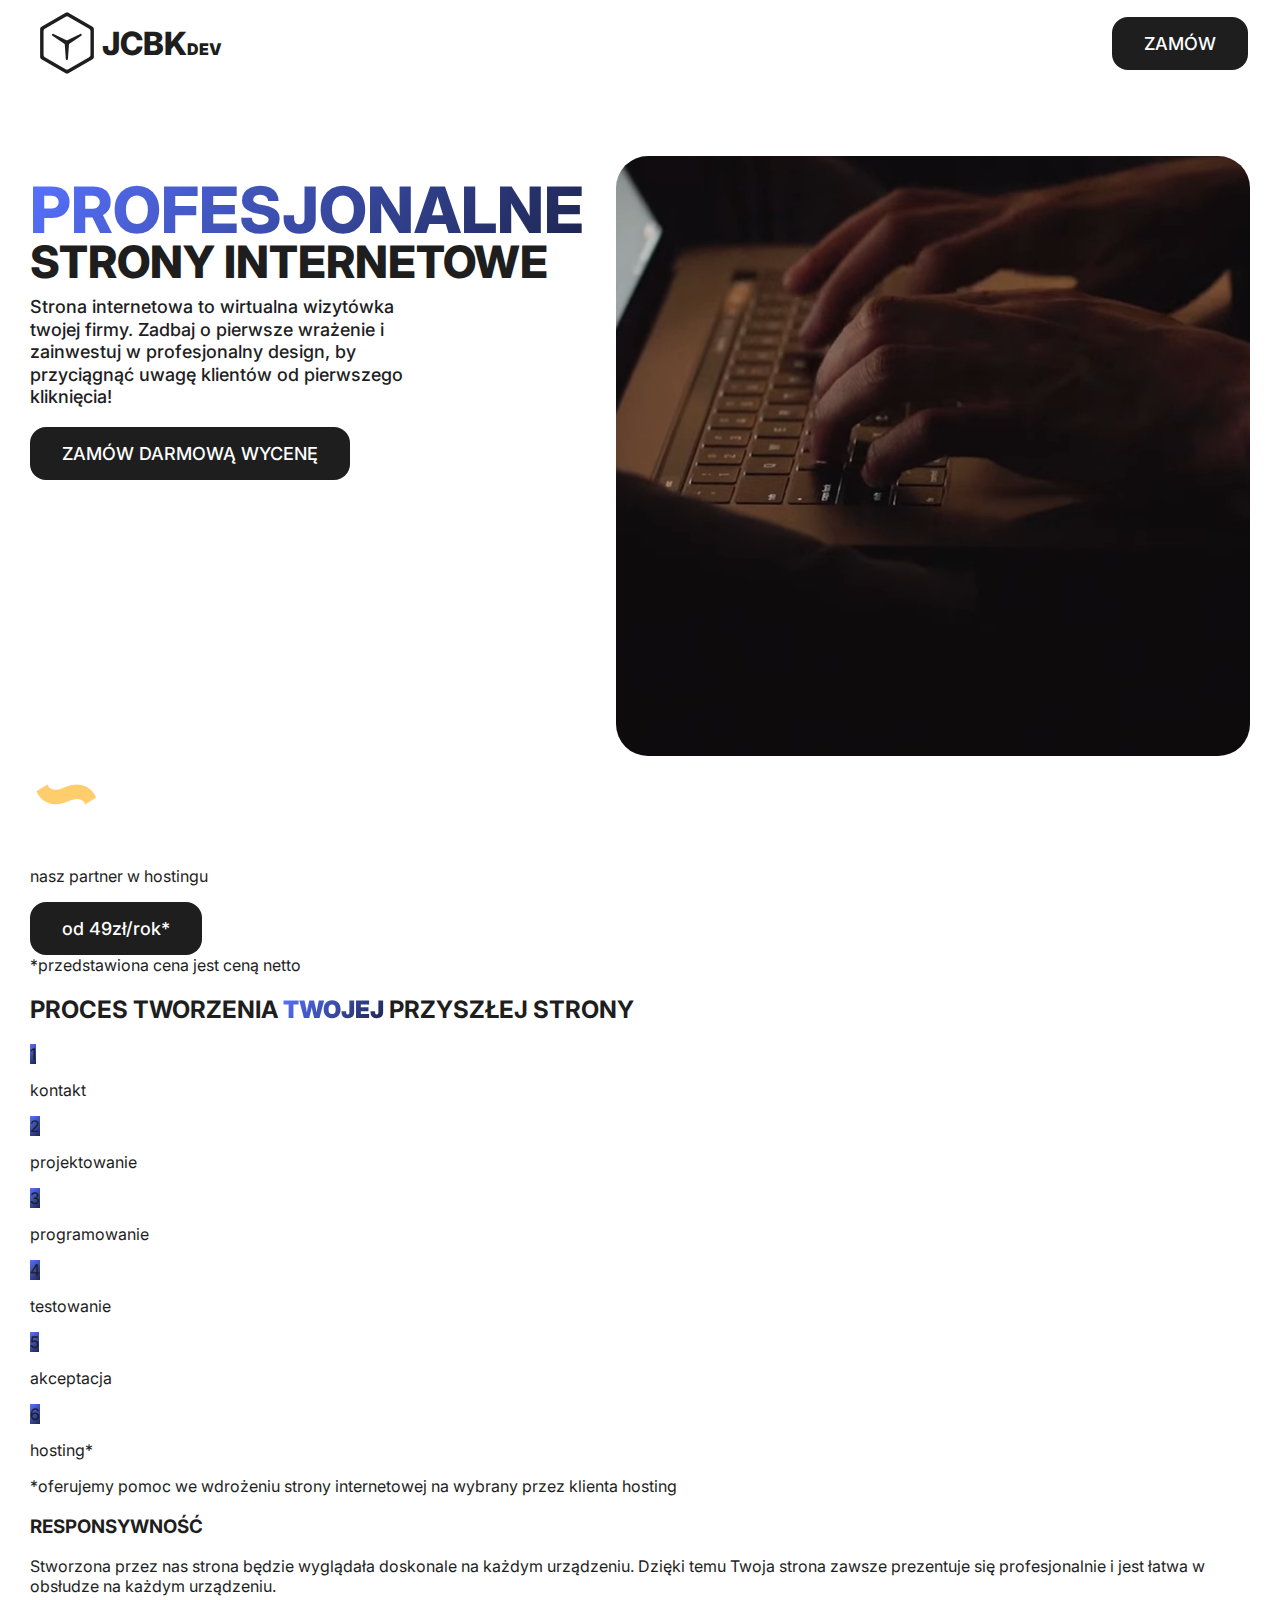
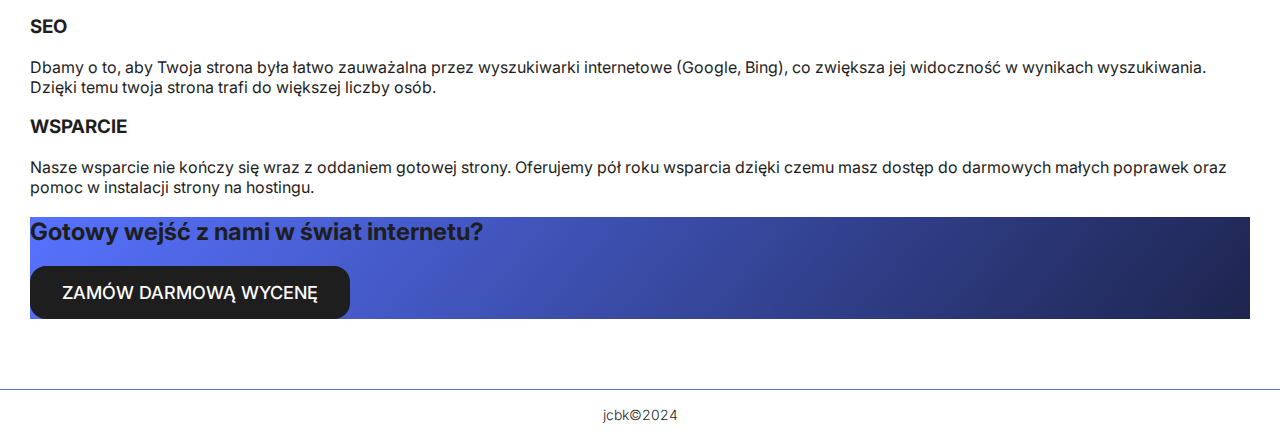
<file: index.html>
<!DOCTYPE html>
<html lang="pl">
    <head>
        <meta charset="UTF-8" />
        <meta name="viewport" content="width=device-width, initial-scale=1.0" />
        <link
            rel="shortcut icon"
            href="assets/favicon.ico"
            type="image/x-icon"
        />
        <link rel="preconnect" href="https://fonts.googleapis.com" />
        <link rel="preconnect" href="https://fonts.gstatic.com" crossorigin />
        <link
            href="https://fonts.googleapis.com/css2?family=Inter:slnt,wght@-10..0,100..900&display=swap"
            rel="stylesheet"
        />
        <link rel="stylesheet" href="css/index.css" />
        <link rel="stylesheet" href="css/home.css" />
        <link rel="stylesheet" href="css/contact.css" />
        <script src="js/home.js"></script>
        <script defer src="js/contact.js"></script>
        <title>JCBK</title>
    </head>
    <body>
        <div class="nav">
            <div class="logo-container">
                <img class="logo" src="assets/logo.svg" alt="JCBK logo" />
                <span class="logo-text"
                    >JCBK<span class="logo-text logo-text-small"
                        >DEV</span
                    ></span
                >
            </div>
            <button class="btn" onclick="openContact()">ZAMÓW</button>
        </div>
        <div class="content">
            <div class="hero">
                <div class="hero-content">
                    <div class="hero-text">
                        <h1 class="hero-text-h1">
                            <span class="gradient-text">PROFESJONALNE</span
                            ><br /><span class="hero-text-under"
                                >STRONY INTERNETOWE</span
                            >
                        </h1>
                        <p class="hero-desc">
                            Strona internetowa to wirtualna wizytówka twojej
                            firmy. Zadbaj o pierwsze wrażenie i zainwestuj w
                            profesjonalny design, by przyciągnąć uwagę klientów
                            od pierwszego kliknięcia!
                        </p>
                        <button class="btn" onclick="openContact()">
                            ZAMÓW DARMOWĄ WYCENĘ
                        </button>
                    </div>
                    <div class="hero-video">
                        <video
                            autoplay
                            muted
                            loop
                            src="assets/video.webm"
                            preload="auto"
                        ></video>
                    </div>
                </div>
            </div>
            <div class="hostido-banner">
                <div class="hostido-banner-content">
                    <div class="hostido-text">
                        <img src="assets/hostido.svg" alt="" />
                        <p>
                            nasz
                            <span class="hostido-color-yellow">partner</span> w
                            hostingu
                        </p>
                    </div>
                    <button
                        onclick="openWebsite('https://hostido.pl/')"
                        class="hostido-color-purple hostido-bg-yellow hostido-btn btn"
                    >
                        od 49zł/rok*
                    </button>
                </div>
                <div class="hostido-disclaimer">
                    <span>*przedstawiona cena jest ceną netto</span>
                </div>
            </div>
            <div class="steps-section">
                <h2 class="steps-headline">
                    PROCES TWORZENIA
                    <span class="text-superbold gradient-text">TWOJEJ</span>
                    PRZYSZŁEJ STRONY
                </h2>
                <div class="steps">
                    <div class="step">
                        <span class="step-count gradient-bg">1</span>
                        <p class="step-text">kontakt</p>
                    </div>
                    <div class="step">
                        <span class="step-count gradient-bg">2</span>
                        <p class="step-text">projektowanie</p>
                    </div>
                    <div class="step">
                        <span class="step-count gradient-bg">3</span>
                        <p class="step-text">programowanie</p>
                    </div>
                    <div class="step">
                        <span class="step-count gradient-bg">4</span>
                        <p class="step-text">testowanie</p>
                    </div>
                    <div class="step">
                        <span class="step-count gradient-bg">5</span>
                        <p class="step-text">akceptacja</p>
                    </div>
                    <div class="step">
                        <span class="step-count gradient-bg">6</span>
                        <p class="step-text">hosting*</p>
                    </div>
                </div>
                <p class="steps-disclaimer">
                    *oferujemy pomoc we wdrożeniu strony internetowej na wybrany
                    przez klienta hosting
                </p>
            </div>
            <div class="features-section">
                <div class="feature">
                    <div class="feature-content">
                        <h3 class="feature-headline">RESPONSYWNOŚĆ</h3>
                        <p class="feature-desc">
                            Stworzona przez nas strona będzie wyglądała
                            doskonale na każdym urządzeniu. Dzięki temu Twoja
                            strona zawsze prezentuje się profesjonalnie i jest
                            łatwa w obsłudze na każdym urządzeniu.
                        </p>
                    </div>
                </div>
                <div class="feature">
                    <div class="feature-content">
                        <h3 class="feature-headline">SEO</h3>
                        <p class="feature-desc">
                            Dbamy o to, aby Twoja strona była łatwo zauważalna
                            przez wyszukiwarki internetowe (Google, Bing), co
                            zwiększa jej widoczność w wynikach wyszukiwania.
                            Dzięki temu twoja strona trafi do większej liczby
                            osób.
                        </p>
                    </div>
                </div>
                <div class="feature">
                    <div class="feature-content">
                        <h3 class="feature-headline">WSPARCIE</h3>
                        <p class="feature-desc">
                            Nasze wsparcie nie kończy się wraz z oddaniem
                            gotowej strony. Oferujemy pół roku wsparcia dzięki
                            czemu masz dostęp do darmowych małych poprawek oraz
                            pomoc w instalacji strony na hostingu.
                        </p>
                    </div>
                </div>
            </div>
            <div class="ready-section gradient-bg">
                <h2 class="ready-headline">
                    Gotowy wejść z nami w świat internetu?
                </h2>
                <button class="btn" onclick="openContact()">
                    ZAMÓW DARMOWĄ WYCENĘ
                </button>
            </div>
        </div>
        <footer>
            <span>jcbk©2024</span>
        </footer>
        <dialog id="contact-dialog" class="contact-dialog">
            <form id="contact-form">
                <input type="hidden" name="_captcha" value="false" />
                <button
                    type="button"
                    class="contact-close"
                    onclick="closeContact()"
                >
                    <svg
                        xmlns="http://www.w3.org/2000/svg"
                        width="36"
                        height="36"
                        viewBox="0 0 36 36"
                        fill="none"
                    >
                        <path
                            d="M3 3L18 18M33 33L18 18M18 18L33 3L3 33"
                            stroke="#1E1E1E"
                            stroke-width="6"
                        />
                    </svg>
                </button>
                <div class="contact-form-content">
                    <div class="contact-info">
                        <input
                            id="input-name"
                            name="name"
                            type="text"
                            class="input"
                            maxlength="33"
                            placeholder="Imię i Nazwisko"
                            required
                        />
                        <input
                            id="input-email"
                            name="email"
                            type="email"
                            class="input"
                            placeholder="Adres e-mail"
                            required
                        />
                        <input
                            id="input-phone"
                            name="phone-number"
                            type="tel"
                            class="input"
                            placeholder="+48 numer telefonu"
                            required
                        />
                        <textarea
                            id="input-business"
                            name="business-description"
                            class="input textarea-fill-h texteare-resize-off"
                            placeholder="Opis twojego biznesu"
                            required
                        ></textarea>
                    </div>
                    <div class="contact-details">
                        <textarea
                            id="input-desc"
                            name="website-description"
                            class="input textarea-fill-h textarea-fill-w texteare-resize-off"
                            placeholder="Twoja wizja strony"
                            required
                        ></textarea>
                    </div>
                </div>
                <span class="contact-small-screen"
                    >do wypełnienia tego formularza zalecamy użycia urządzenia z
                    większym ekranem</span
                >
                <button
                    id="contact-submit-btn"
                    class="btn btn-blue"
                    type="submit"
                >
                    ZAMÓW
                </button>
            </form>
        </dialog>
    </body>
</html>
</file>
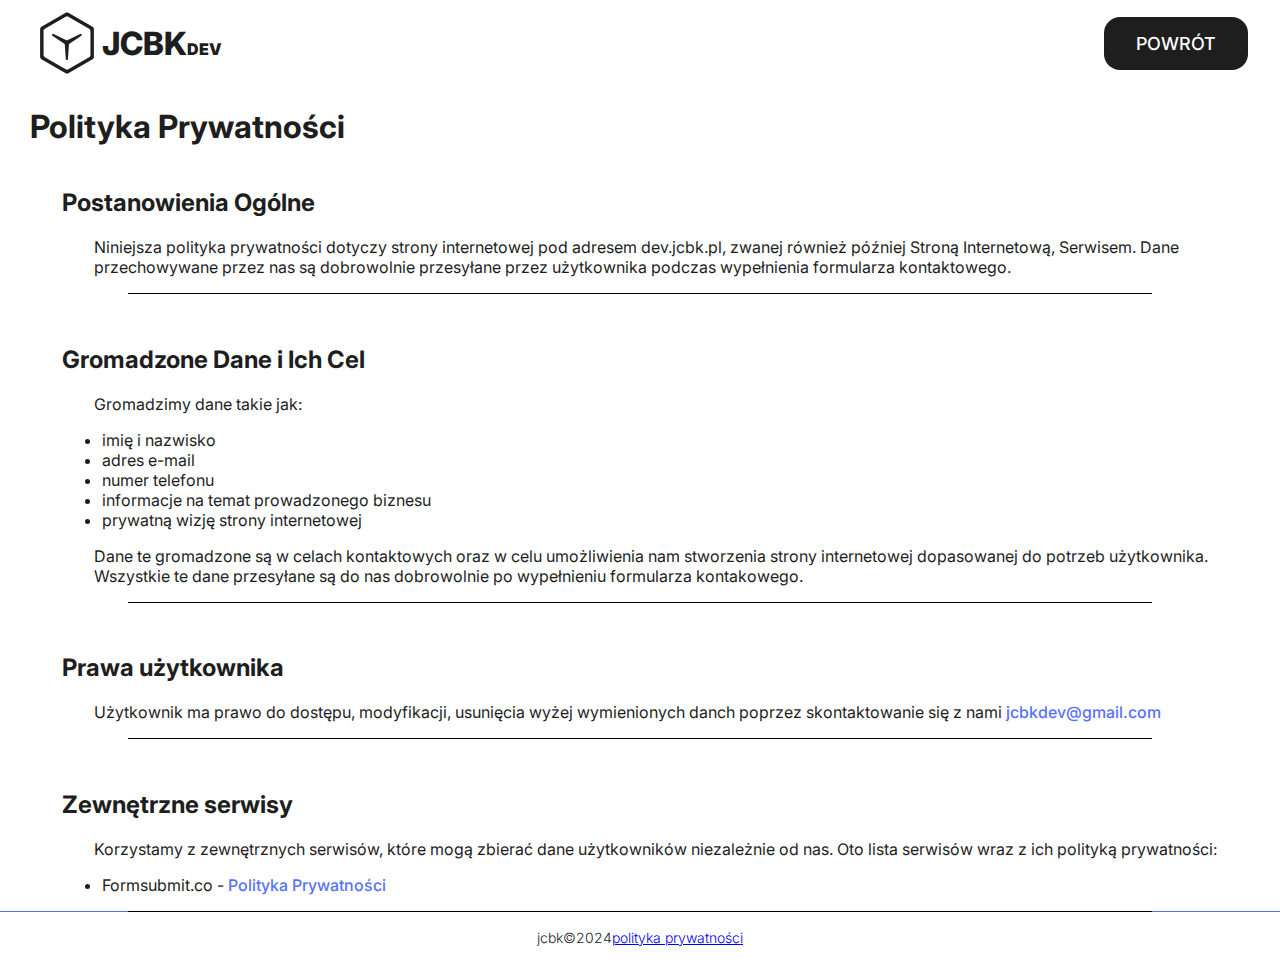
<file: privacypolicy.html>
<!DOCTYPE html>
<html lang="pl-PL">
    <head>
        <meta charset="UTF-8" />
        <meta name="viewport" content="width=device-width, initial-scale=1.0" />
        <meta
            lang="pl-PL"
            name="description"
            content="Z jcbkdev otrzymasz profesjonalną stronę internetową, doskonale zbalansowaną między kreatywnym designem a nowoczesną funkcjonalnością. Nasze projektowanie stron to inwestycja w pierwsze wrażenie, sprawiająca, że Twoja firma wyróżni się online. Zadbaj o wirtualną wizytówkę, przyciągnij uwagę klientów od pierwszego kliknięcia!"
        />
        <meta
            name="keywords"
            content="projektowanie stron, strony internetowe, design webowy, tworzenie stron, profesjonalne witryny, kreatywny design, nowoczesna funkcjonalność, wirtualna wizytówka, optymalizacja strony, user experience, jcbkdev, usługi web development, responsywne strony, SEO, marketing internetowy"
        />
        <link
            rel="shortcut icon"
            href="assets/favicon.ico"
            type="image/x-icon"
        />
        <link rel="preconnect" href="https://fonts.googleapis.com" />
        <link rel="preconnect" href="https://fonts.gstatic.com" crossorigin />
        <link
            href="https://fonts.googleapis.com/css2?family=Inter:slnt,wght@-10..0,100..900&display=swap"
            rel="stylesheet"
        />
        <link rel="stylesheet" href="css/index.css" />
        <link rel="stylesheet" href="css/privacypolicy.css" />
        <title>JCBK DEV</title>
    </head>
    <body>
        <div class="nav">
            <div class="logo-container">
                <img class="logo" src="assets/logo.svg" alt="JCBK logo" />
                <span class="logo-text"
                    >JCBK<span class="logo-text logo-text-small"
                        >DEV</span
                    ></span
                >
            </div>
            <button class="btn" onclick="home()">POWRÓT</button>
        </div>
        <div class="content">
            <h1>Polityka Prywatności</h1>
            <div class="paragraphs">
                <div class="paragraph">
                    <h2>Postanowienia Ogólne</h2>
                    <p>
                        Niniejsza polityka prywatności dotyczy strony
                        internetowej pod adresem dev.jcbk.pl, zwanej również
                        później Stroną Internetową, Serwisem. Dane przechowywane
                        przez nas są dobrowolnie przesyłane przez użytkownika
                        podczas wypełnienia formularza kontaktowego.
                    </p>
                </div>
                <div class="paragraph">
                    <h2>Gromadzone Dane i Ich Cel</h2>
                    <p>Gromadzimy dane takie jak:</p>
                    <ul>
                        <li>imię i nazwisko</li>
                        <li>adres e-mail</li>
                        <li>numer telefonu</li>
                        <li>informacje na temat prowadzonego biznesu</li>
                        <li>prywatną wizję strony internetowej</li>
                    </ul>
                    <p>
                        Dane te gromadzone są w celach kontaktowych oraz w celu
                        umożliwienia nam stworzenia strony internetowej
                        dopasowanej do potrzeb użytkownika. Wszystkie te dane
                        przesyłane są do nas dobrowolnie po wypełnieniu
                        formularza kontakowego.
                    </p>
                </div>
                <div class="paragraph">
                    <h2>Prawa użytkownika</h2>
                    <p>
                        Użytkownik ma prawo do dostępu, modyfikacji, usunięcia
                        wyżej wymienionych danch poprzez skontaktowanie się z
                        nami
                        <a href="mailto:jcbkdev@gmail.com">jcbkdev@gmail.com</a>
                    </p>
                </div>
                <div class="paragraph">
                    <h2>Zewnętrzne serwisy</h2>
                    <p>
                        Korzystamy z zewnętrznych serwisów, które mogą zbierać
                        dane użytkowników niezależnie od nas. Oto lista serwisów
                        wraz z ich polityką prywatności:
                    </p>
                    <ul>
                        <li>
                            Formsubmit.co -
                            <a href="https://formsubmit.co/privacy.pdf"
                                >Polityka Prywatności</a
                            >
                        </li>
                    </ul>
                </div>
            </div>
        </div>
        <footer>
            <span>jcbk©2024</span>
            <a href="/privacypolicy.html">polityka prywatności</a>
        </footer>
        <script>
            const home = () => {
                window.open("/", "_self");
            };
        </script>
    </body>
</html>
</file>
<file: css/index.css>
:root {
  --color-dark: #1E1E1E;
  --color-dark-brighter: #4B4B4B;
  --color-dark-darker: #121212;
  --color-white: #FFFFFF;
  --color-blue: #5772FF;
  --color-blue-dark: #485CC3;
  --color-hostido-purple: #4B3A7B;
  --color-hostido-yellow: #FFCD6C;
  --color-hostido-yellow-hover: #FFE1A7;
  --color-inactive-input: #787878;
  --color-active-input: #5772FF;
  --color-btn-blue: #5772FF;
  --color-btn-blue-hover: #798EFF;
  --color-btn-blue-active: #BCC7FF;
}

body {
  font-family: "Inter", sans-serif;
  margin: 0;
  color: var(--color-dark);
}

body.stop {
  overflow: hidden;
  overflow-x: hidden;
  overflow-y: hidden;
}

body>.content {
  margin: 0 30px;
}

body.stop>.content {
  overflow: hidden;
  overflow-x: hidden;
  overflow-y: hidden;
}

.gradient-text {
  background: linear-gradient(-50deg, #1D254E 0%, #5772FF 100%);
  background-clip: text;
  -webkit-background-clip: text;
  -webkit-text-fill-color: transparent;
}

.gradient-bg {
  background: linear-gradient(-50deg, #1D254E 0%, #5772FF 100%);
}

.text-superbold {
  font-weight: 900;
}

.nav {
  display: flex;
  justify-content: space-between;
  align-items: center;
  margin: 0 2rem;
  padding: .5rem 0;
}

.logo-container {
  display: flex;
  align-items: center;
}

.logo {
  width: 70px;
}

.logo-text {
  font-weight: 800;
  font-size: 2rem;
}

.logo-text-small {
  font-weight: 900;
  font-size: 1rem;
}

.btn {
  font-family: "Inter", sans-serif;
  font-weight: 500;
  font-size: 18px;
  color: var(--color-white);
  width: fit-content;
  height: fit-content;
  padding: 1rem 2rem;
  background-color: var(--color-dark);
  border: none;
  border-radius: 1rem;

  cursor: pointer;
}

.btn:hover {
  background-color: var(--color-dark-brighter);
}

.btn:focus {
  outline: 2px solid var(--color-blue);
}

.btn:active {
  background-color: var(--color-white);
  color: var(--color-dark);
  outline: 2px solid var(--color-dark);
}

.btn-blue {
  background-color: var(--color-btn-blue);
}

.btn-blue:hover {
  background-color: var(--color-btn-blue-hover);
}

.btn-blue:active {
  background-color: var(--color-btn-blue-active);
  outline: none;
  color: var(--color-white);
}

.btn:disabled {
  background-color: var(--color-inactive-input);
  cursor: wait;
}

.input {
  box-sizing: border-box;
  -moz-box-sizing: border-box;
  -webkit-box-sizing: border-box;
  font-size: 18px;
  font-family: "Inter", sans-serif;
  font-weight: 500;
  color: var(--color-dark);
  padding: 15px;
  height: 50px;
  width: 325px;
  border: 2px solid var(--color-inactive-input);
  border-radius: 10px;
}

.input::placeholder {
  color: var(--color-inactive-input);
}

.input:focus {
  border: 2px solid var(--color-active-input);
  outline: none;
  color: var(--color-blue);

}

.texteare-resize-off {
  resize: none;
}

.textarea-fill-h {
  height: 100%;
}

.textarea-fill-w {
  width: 100%;
}

footer {
  display: flex;
  align-items: center;
  justify-content: center;
  font-size: 14px;
  font-weight: 300;
  height: 50px;
  width: 100%;
  border-top: 1px solid var(--color-blue);
}

@media only screen and (max-width: 700px) {
  .btn {
    font-size: 16px;
    padding: 1rem 1rem;
  }
}
</file>
<file: css/home.css>
body {
  display: flex;
  flex-direction: column;
  gap: 70px;
}

.hero-content {
  display: flex;
  height: 600px;
  gap: 2rem;
  border-radius: 2rem;
}

.hero-text {
  display: flex;
  flex-direction: column;
  margin: 0;
  width: min-content;
  padding: 2rem 0;
}

.hero-text-h1 {
  font-size: 4rem;
  font-weight: 800;
  line-height: .7;
  margin: 0;
}

.hero-text-under {
  font-size: 2.8rem;
}

.hero-desc {
  font-size: 18px;
  font-weight: 500;
  max-width: 70%;
  line-height: 1.25;
}

/* TODO: animate the video */
.hero-video {
  overflow: hidden;
  display: flex;
  justify-content: center;
  align-items: center;
  border-radius: 2rem;
}

.hero-video video {
  height: 130%;
}
</file>
<file: css/contact.css>
.contact-dialog[open] {
  position: fixed;
  z-index: 999;
  top: 0;
  left: 0;

  height: 100vh;
  width: 100vw;

  background-color: rgba(0, 0, 0, 0.8);
  backdrop-filter: blur(2px);
  padding: 0;
  border: none;

  display: flex;
  align-items: center;
  justify-content: center;
  overflow: hidden;
}

.contact-info {
  display: flex;
  flex-direction: column;
  gap: 15px;
}

.contact-details {
  width: 100%;
  margin-right: 2rem;
}

#contact-form {
  position: relative;
  display: flex;
  flex-direction: column;
  justify-content: end;
  gap: 15px;
  height: 60vh;
  width: 60vw;

  padding: 70px;
  background-color: var(--color-white);
  border: 8px solid var(--color-blue);
  border-radius: 25px;

  font-family: "Inter", sans-serif;
  font-weight: 500;
}

.contact-form-content {
  display: flex;
  gap: 15px;

  height: inherit;
  width: inherit;

}

.contact-close {
  display: block;
  border: 0;
  position: absolute;
  top: 0;
  right: 0;
  margin: 25px;
  padding: 0;
  background-color: transparent;
  cursor: pointer;
}

.contact-close:hover svg path {
  stroke: var(--color-dark-brighter);
}
</file>
<file: css/privacypolicy.css>
.paragraphs {
  display: flex;
  flex-direction: column;
  gap: 2rem;
}

.paragraph {
  margin-left: 2rem;
}

.paragraph::after {
  display: block;
  content: "";
  width: 80vw;
  height: 1px;
  background-color: black;
  position: absolute;
  left: 50%;
  transform: translateX(-50%);
}

.paragraph p {
  margin-left: 2rem;
}

.paragraph a {
  color: var(--color-blue);
  font-weight: 500;
  text-decoration: none;
}

.paragraph a:hover {
  color: var(--color-btn-blue-hover);
}
</file>
